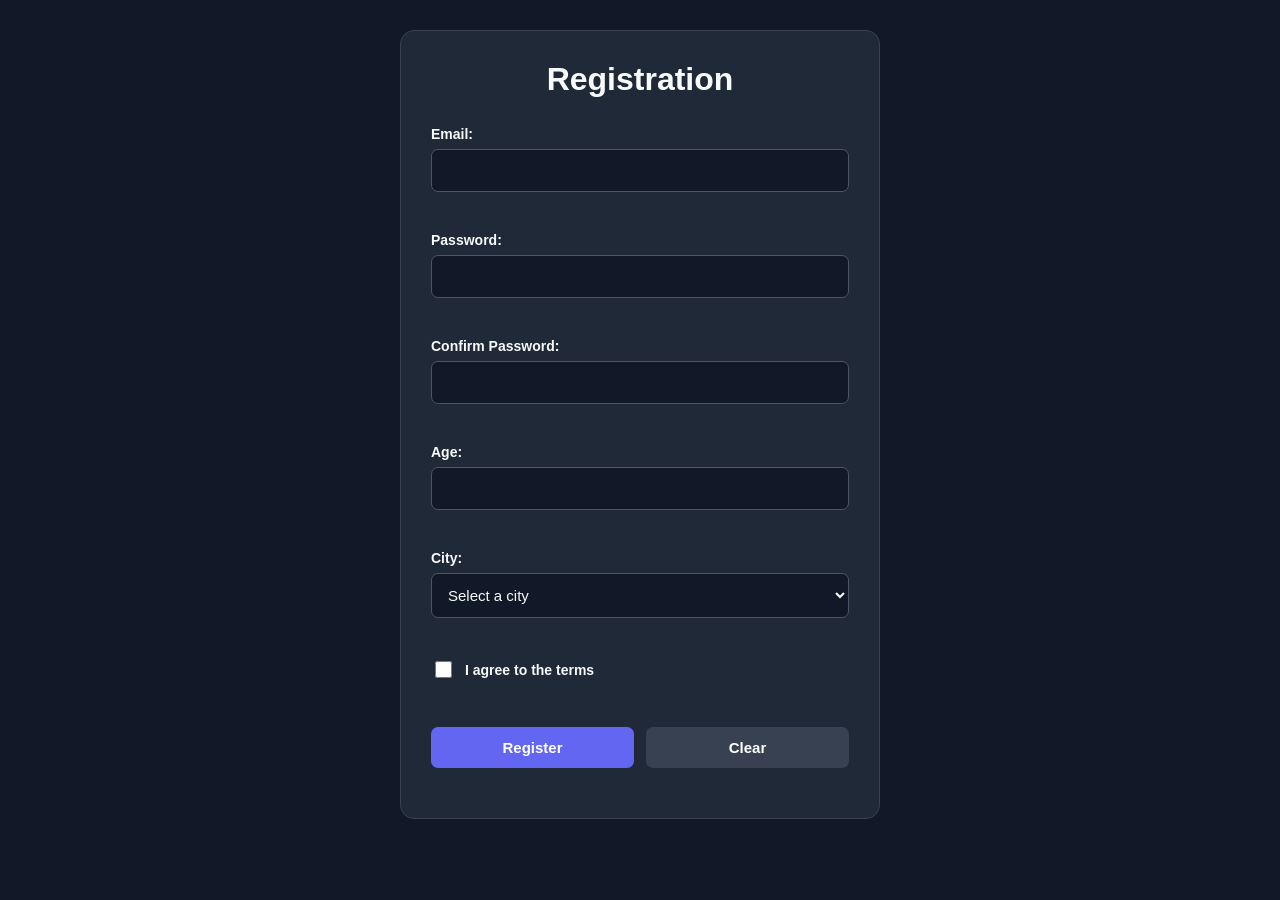
<file: index.html>
<!doctype html>
<html lang="uk">
  <head>
    <meta charset="UTF-8" />
    <meta name="viewport" content="width=device-width, initial-scale=1.0" />
    <title>Registration Form - Homework 27</title>
    <link rel="stylesheet" href="css/style.css" />
    <script src="js/script.js" defer></script>
  </head>
  <body>
    <main class="container">
      <h1>Registration</h1>

      <form id="registration-form" novalidate>
        <div class="form-group">
          <label for="email">Email:</label>
          <input type="email" id="email" name="email" />
          <small id="email-error" class="error-message"></small>
        </div>

        <div class="form-group">
          <label for="password">Password:</label>
          <input type="password" id="password" name="password" />
          <small id="password-error" class="error-message"></small>
        </div>

        <div class="form-group">
          <label for="confirm-password">Confirm Password:</label>
          <input
            type="password"
            id="confirm-password"
            name="confirm-password"
          />
          <small id="confirm-password-error" class="error-message"></small>
        </div>

        <div class="form-group">
          <label for="age">Age:</label>
          <input type="number" id="age" name="age" />
          <small id="age-error" class="error-message"></small>
        </div>

        <div class="form-group">
          <label for="city">City:</label>
          <select id="city" name="city">
            <option value="">Select a city</option>
            <option value="kyiv">Kyiv</option>
            <option value="lviv">Lviv</option>
            <option value="odessa">Odessa</option>
          </select>
          <small id="city-error" class="error-message"></small>
        </div>

        <div class="form-group">
          <label class="checkbox-label" for="terms">
            <input type="checkbox" id="terms" name="terms" />
            I agree to the terms
          </label>
          <small id="terms-error" class="error-message"></small>
        </div>

        <div class="buttons">
          <button type="submit">Register</button>
          <button type="button" id="reset-button">Clear</button>
        </div>
      </form>

      <pre id="form-result"></pre>
    </main>
  </body>
</html>
</file>
<file: css/style.css>
* {
  box-sizing: border-box;
}

body {
  margin: 0;
  min-height: 100vh;
  padding: 30px 15px;
  background: #111827;
  color: #f9fafb;
  font-family: Arial, sans-serif;
}

.container {
  width: 100%;
  max-width: 480px;
  margin: 0 auto;
  padding: 30px;
  background: #1f2937;
  border: 1px solid #374151;
  border-radius: 14px;
}

h1 {
  margin: 0 0 28px;
  text-align: center;
}

.form-group {
  display: flex;
  flex-direction: column;
  gap: 7px;
  margin-bottom: 18px;
}

label {
  font-size: 14px;
  font-weight: 600;
}

input:not([type="checkbox"]),
select {
  width: 100%;
  padding: 12px;
  border: 1px solid #4b5563;
  border-radius: 7px;
  background: #111827;
  color: #f9fafb;
  font-size: 15px;
}

input:focus,
select:focus {
  outline: 2px solid #6366f1;
  outline-offset: 1px;
}

.invalid {
  border-color: #ef4444 !important;
}

.error-message {
  min-height: 15px;
  color: #f87171;
  font-size: 12px;
}

.checkbox-label {
  display: flex;
  align-items: center;
  gap: 10px;
  cursor: pointer;
}

.checkbox-label input {
  width: 17px;
  height: 17px;
  accent-color: #6366f1;
}

.buttons {
  display: flex;
  gap: 12px;
  margin-top: 24px;
}

button {
  flex: 1;
  padding: 12px;
  border: none;
  border-radius: 7px;
  font-size: 15px;
  font-weight: 600;
  cursor: pointer;
}

button[type="submit"] {
  background: #6366f1;
  color: white;
}

button[type="submit"]:hover {
  background: #4f46e5;
}

#reset-button {
  background: #374151;
  color: white;
}

#reset-button:hover {
  background: #4b5563;
}

#form-result {
  margin-top: 20px;
  overflow-wrap: anywhere;
  white-space: pre-wrap;
  font-size: 13px;
  line-height: 1.6;
}

#form-result:not(:empty) {
  padding: 15px;
  border: 1px solid #374151;
  border-radius: 8px;
  background: #111827;
}
</file>
